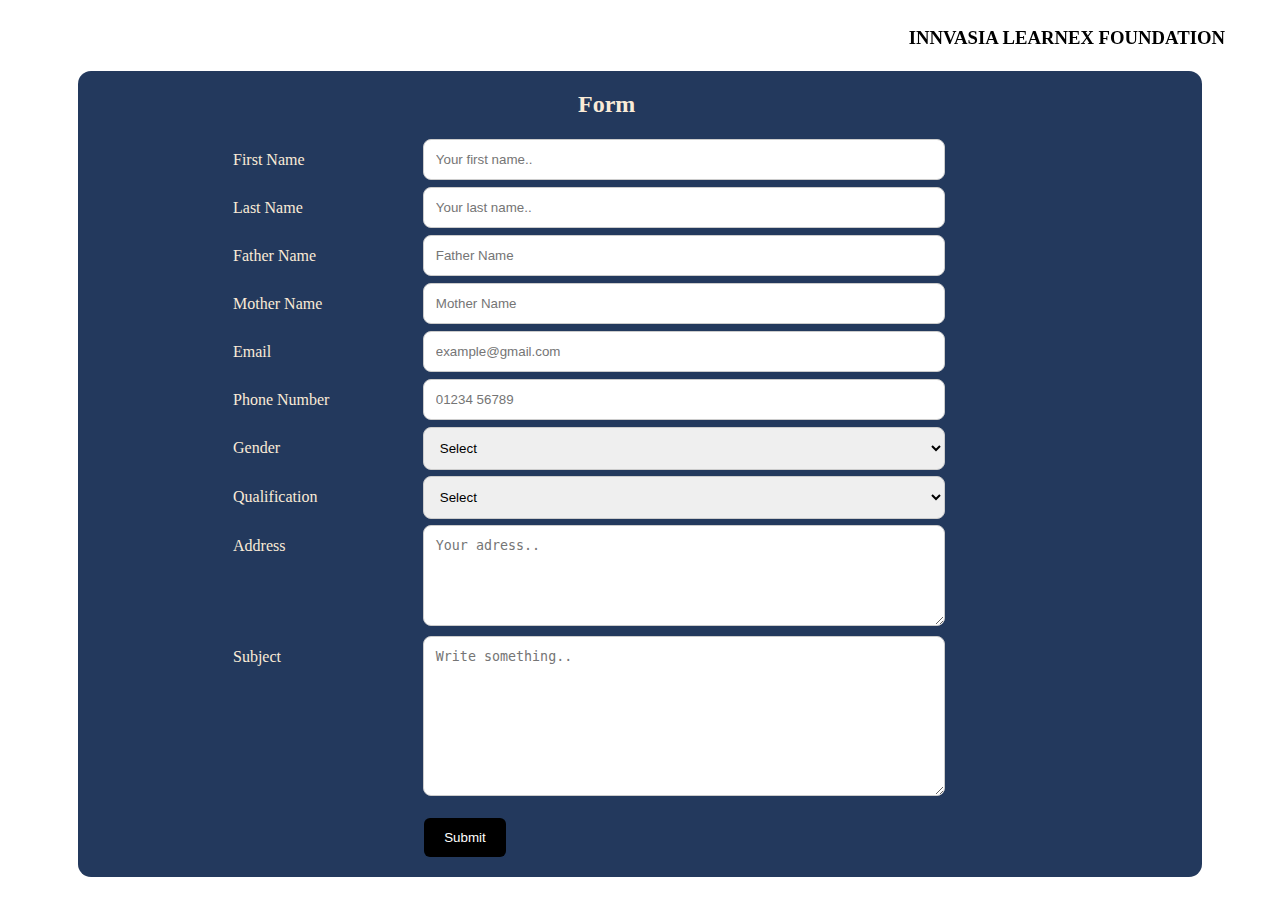
<file: form.html>
<!DOCTYPE html>
<html lang="en">
<head>
  <meta charset="UTF-8">
  <meta http-equiv="X-UA-Compatible" content="IE=edge">
  <meta name="viewport" content="width=device-width, initial-scale=1.0">
  <title>Form</title>
  <link rel="stylesheet" href="./style/form.css">
</head>
<body>

  <div class="marq">
    <marquee behavior="alternate" direction="" loop="" >
      <h3>INNVASIA  LEARNEX  FOUNDATION</h3>
    </marquee>
  </div>

  <div class="container">

    <form method="post" name="google-sheet" target="#">
      <h2>Form</h2>

      <div class="row">
        <div class="labelType">
          <label for="fname">First Name</label>
        </div>
        <div class="inputType">
          <input type="text" id="fname" name="First Name" placeholder="Your first name..">
        </div>
      </div>

      <div class="row">
        <div class="labelType">
          <label for="lname">Last Name</label>
        </div>
        <div class="inputType">
          <input type="text" id="lname" name="Last Name" placeholder="Your last name..">
        </div>
      </div>

      <div class="row">
        <div class="labelType">
          <label for="fname">Father Name</label>
        </div>
        <div class="inputType">
          <input type="text" id="fathername" name="Father Name" placeholder="Father Name">
        </div>
      </div>

      <div class="row">
        <div class="labelType">
          <label for="fname">Mother Name</label>
        </div>
        <div class="inputType">
          <input type="text" id="mothername" name="Mother Name" placeholder="Mother Name">
        </div>
      </div>

      <div class="row">
        <div class="labelType">
          <label for="email">Email</label>
        </div>
        <div class="inputType">
          <input type="text" id="email" name="Email" placeholder="example@gmail.com">
        </div>
      </div>

      <div class="row">
        <div class="labelType">
          <label for="email">Phone Number</label>
        </div>
        <div class="inputType">
          <input type="text" id="phone" name="Phone no" placeholder="01234 56789">
        </div>
      </div>

      <div class="row">
        <div class="labelType">
          <label for="select">Gender</label>
        </div>
        <div class="inputType"> 
          <select name="Gender" id="select">
            <option value="">Select</option>
            <option value="male">Male</option>
            <option value="female">Female</option>
            <option value="Other">Other</option>
          </select>
        </div>
      </div>

      <div class="row">
        <div class="labelType">
          <label for="select">Qualification</label>
        </div>
        <div class="inputType"> 
          <select name="Qualification" id="select">
            <option value="">Select</option>
            <option value="10th Less">10th Less</option>
            <option value="10th Pass" >10th Pass</option>
          </select>
        </div>
      </div> 

      <div class="row">
            <div class="labelType">
            <label for="adress">Address</label>
            </div>
            <div class="inputType">
                <textarea type="text" id="adress" name="Address" rows="5" cols="50" placeholder="Your adress.."></textarea><br>
        </div>
      </div>

      <div class="row">
        <div class="labelType">
          <label for="subject">Subject</label>
        </div>
        <div class="inputType">
          <textarea id="subject" name="Subject" placeholder="Write something.." style="height:160px"></textarea>

        </div>
      </div>

      <br>
      <div class="row">
        <input type="submit" value="Submit" name="submit"> 
      </div>
    </form>
  </div>


  <script>
    const scriptURL = 'https://script.google.com/macros/s/AKfycbyqIzb1GLp7M9SKZ97kqzbjnb8UQ81-yU7L45Al5id5Q4MS4rxECGtt8p0ERwZpsEzKLg/exec'
    const form = document.forms['google-sheet']
  
    form.addEventListener('submit', e => {
      e.preventDefault()
      fetch(scriptURL, { method: 'POST', body: new FormData(form)})
        .then(response => alert("Thanks for Contacting us..! We Will Contact You Soon..."))
        .catch(error => console.error('Error!', error.message))
    })
  </script>  

</body>
</html>
</file>
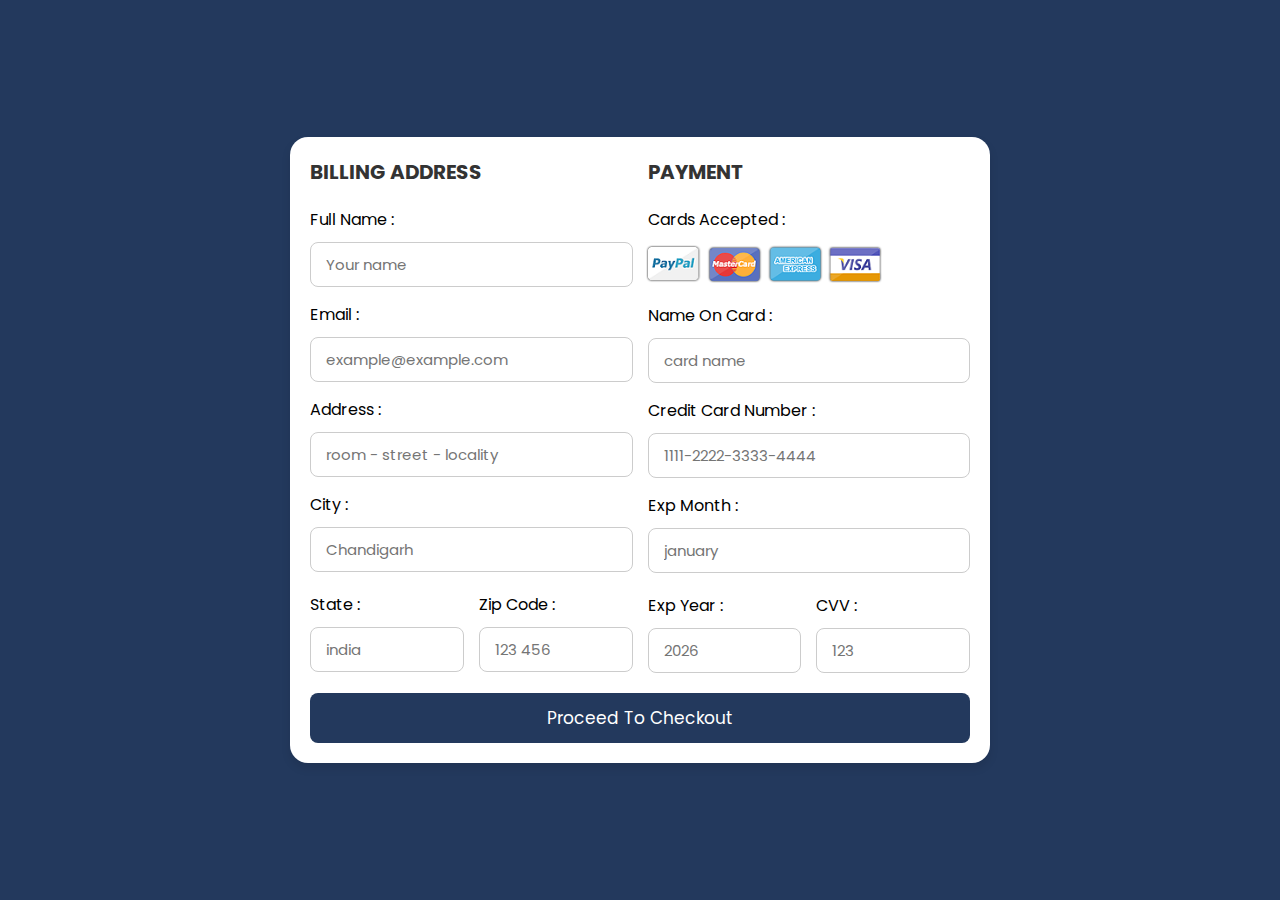
<file: payment.html>
<!DOCTYPE html>
<html lang="en">
<head>
    <meta charset="UTF-8">
    <meta http-equiv="X-UA-Compatible" content="IE=edge">
    <meta name="viewport" content="width=device-width, initial-scale=1.0">
    <link rel="stylesheet" href="./style/payment.css">
    <title>payment Details</title>
</head>
<body>

<div class="container">

    <form action="">

        <div class="row">

            <div class="col">

                <h3 class="title">billing address</h3>

                <div class="inputBox">
                    <span>full name :</span>
                    <input type="text" placeholder="Your name">
                </div>
                <div class="inputBox">
                    <span>email :</span>
                    <input type="email" placeholder="example@example.com">
                </div>
                <div class="inputBox">
                    <span>address :</span>
                    <input type="text" placeholder="room - street - locality">
                </div>
                <div class="inputBox">
                    <span>city :</span>
                    <input type="text" placeholder="Chandigarh">
                </div>

                <div class="flex">
                    <div class="inputBox">
                        <span>state :</span>
                        <input type="text" placeholder="india">
                    </div>
                    <div class="inputBox">
                        <span>zip code :</span>
                        <input type="text" placeholder="123 456">
                    </div>
                </div>

            </div>

            <div class="col">

                <h3 class="title">payment</h3>

                <div style="cursor: pointer;" class="inputBox">
                    <span>cards accepted :</span>
                    <img src="img/payment_img/card_img.png" alt="">
                </div>
                <div class="inputBox">
                    <span>name on card :</span>
                    <input type="text" placeholder="card name">
                </div>
                <div class="inputBox">
                    <span>credit card number :</span>
                    <input type="number" placeholder="1111-2222-3333-4444">
                </div>
                <div class="inputBox">
                    <span>exp month :</span>
                    <input type="text" placeholder="january">
                </div>

                <div class="flex">
                    <div class="inputBox">
                        <span>exp year :</span>
                        <input type="number" placeholder="2026">
                    </div>
                    <div class="inputBox">
                        <span>CVV :</span>
                        <input type="text" placeholder="123">
                    </div>
                </div>

            </div>
    
        </div>

        <input type="submit" value="proceed to checkout" class="submit-btn">

    </form>

</div>    
    
</body>
</html>
</file>
<file: style/form.css>
* {
  box-sizing: border-box;
}

h2{
  margin-left: 345px;
  margin-bottom: 15px;
  margin-top: 0px;
  padding: 0px;
  color: antiquewhite;
}

input[type=text], select, textarea {
  width: 100%;
  padding: 12px;
  border: 1px solid #ccc;
  border-radius: 8px;
  resize: vertical;
}

label {
  padding: 12px 12px 12px 0;
  display: inline-block;
  color: antiquewhite;
}

input[type=submit] {
  background-color: black;
  color: white;
  padding: 12px 20px;
  border: none;
  border-radius: 6px;
  cursor: pointer;
  float: right;
  margin-right: 71.27%;
}

input[type=submit]:hover {
  /* background-color: #45a049; */
  background-color: blue;
}

.marq{
    padding: 0px;
}

.container {
  border-radius: 13px;
  /* background-color: #f2f2f2; */
  background-color:  #23395d;
  padding: 20px;
  padding-left: 155px;
  margin-right: 70px;
  margin-left: 70px;
}

.inputType {
  float: left;
  width: 55%;
  margin-top: 6px;
}

.labelType {
  float: left;
  width: 20%;
  margin-top: 6px;
}

/* Clear floats after the columns */
.row:after {
  content: "";
  display: table;
  clear: both;
}

/* Responsive layout - when the screen is less than 600px wide, make the two columns stack on top of each other instead of next to each other */
@media screen and (max-width: 600px) {
  .labelType, .inputType, input[type=submit] {
    width: 100%;
    margin-top: 0;
  }
}
</file>
<file: style/payment.css>
@import url('https://fonts.googleapis.com/css2?family=Poppins:wght@100;300;400;500;600&display=swap');

*{
  font-family: 'Poppins', sans-serif;
  margin:0; padding:0;
  box-sizing: border-box;
  outline: none; border:none;
  text-transform: capitalize;
  transition: all .2s linear;
}

.container{
  display: flex;
  justify-content: center;
  align-items: center;
  padding:25px;
  min-height: 100vh;
  background-color:  #23395d;
  /* background: linear-gradient(90deg, #2ecc71 60%, #27ae60 40.1%); */
}

form{
  border-radius: 18px;
}

.container form{
  padding:20px;
  width:700px;
  background: #fff;
  box-shadow: 0 5px 10px rgba(0,0,0,.1);
}

.container form .row{
  display: flex;
  flex-wrap: wrap;
  gap:15px;
}

.container form .row .col{
  flex:1 1 250px;
}

.container form .row .col .title{
  font-size: 20px;
  color:#333;
  padding-bottom: 5px;
  text-transform: uppercase;
}

input{
  border-radius: 8px;
}

.container form .row .col .inputBox{
  margin:15px 0;
}

.container form .row .col .inputBox span{
  margin-bottom: 10px;
  display: block;
}

.container form .row .col .inputBox input{
  width: 100%;
  border:1px solid #ccc;
  padding:10px 15px;
  font-size: 15px;
  text-transform: none;
}

.container form .row .col .inputBox input:focus{
  border:1px solid #000;
}

.container form .row .col .flex{
  display: flex;
  gap:15px;
}

.container form .row .col .flex .inputBox{
  margin-top: 5px;
}

.container form .row .col .inputBox img{
  height: 34px;
  margin-top: 5px;
  filter: drop-shadow(0 0 1px #000);
}

.container form .submit-btn{
  width: 100%;
  padding:12px;
  font-size: 17px;
  background-color:  #23395d;
  color:#fff;
  margin-top: 5px;
  cursor: pointer;
}

.container form .submit-btn:hover{
  background: blue;
}
</file>
